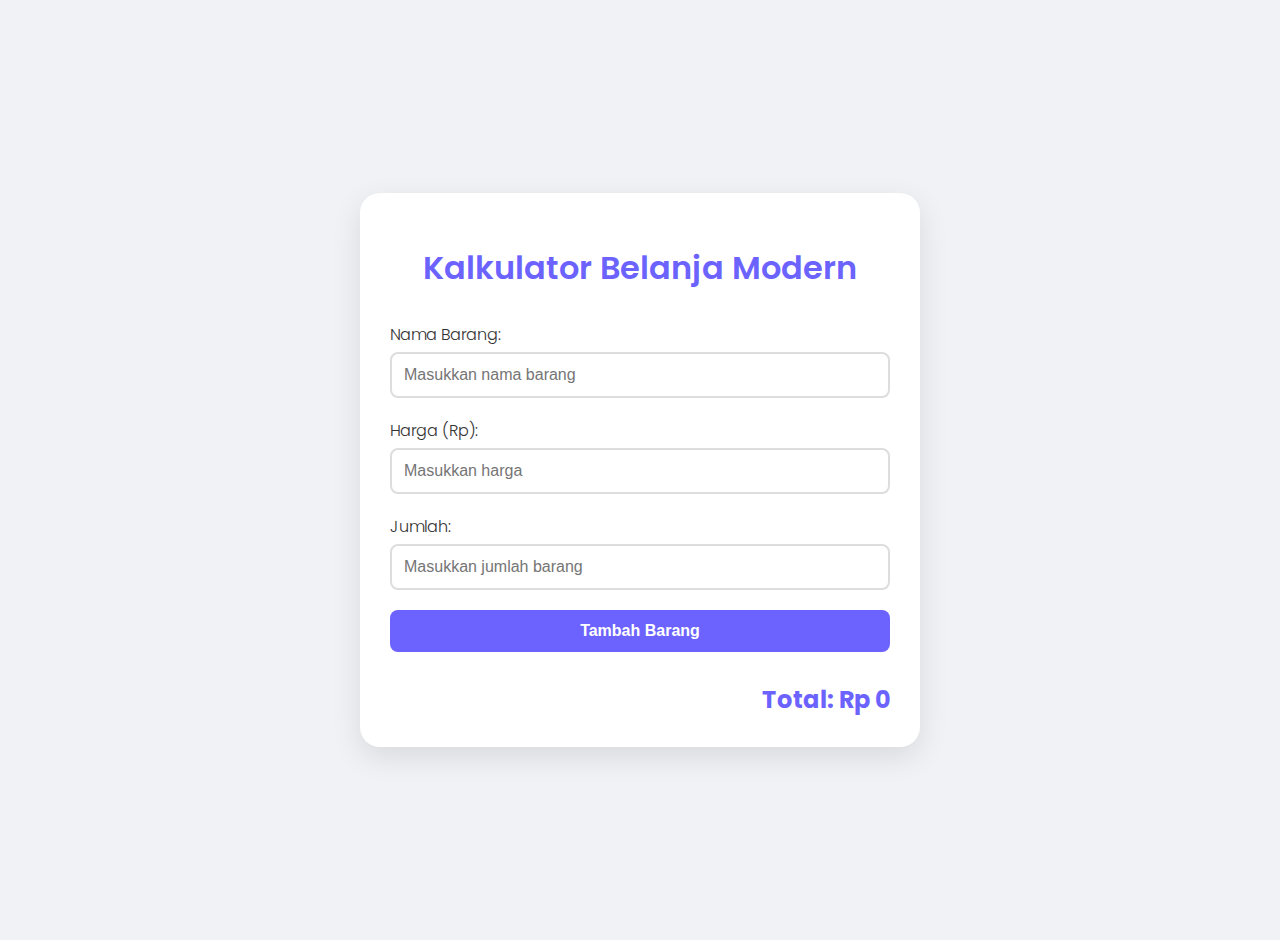
<file: cal-mart.html>
<!DOCTYPE html>
<html lang="id">
<head>
    <meta charset="UTF-8">
    <meta name="viewport" content="width=device-width, initial-scale=1.0">
    <title>Kalkulator Belanja Toko Modern</title>
    <style>
        @import url('https://fonts.googleapis.com/css2?family=Poppins:wght@300;400;600&display=swap');

        :root {
            --primary-color: #6C63FF;
            --secondary-color: #FF6584;
            --background-color: #F0F2F5;
            --text-color: #333;
            --card-color: #FFFFFF;
        }

        body {
            font-family: 'Poppins', sans-serif;
            background-color: var(--background-color);
            margin: 0;
            padding: 20px;
            display: flex;
            justify-content: center;
            align-items: center;
            min-height: 100vh;
            color: var(--text-color);
        }

        .container {
            background-color: var(--card-color);
            border-radius: 20px;
            padding: 30px;
            box-shadow: 0 10px 30px rgba(0,0,0,0.1);
            width: 100%;
            max-width: 500px;
            transition: all 0.3s ease;
        }

        .container:hover {
            transform: translateY(-5px);
            box-shadow: 0 15px 35px rgba(0,0,0,0.2);
        }

        h1 {
            color: var(--primary-color);
            text-align: center;
            margin-bottom: 30px;
            font-weight: 600;
        }

        .input-group {
            margin-bottom: 20px;
            position: relative;
        }

        label {
            display: block;
            margin-bottom: 5px;
            color: var(--text-color);
            font-weight: 300;
        }

        input {
            width: 100%;
            padding: 12px;
            border: 2px solid #ddd;
            border-radius: 8px;
            box-sizing: border-box;
            font-size: 16px;
            transition: all 0.3s ease;
        }

        input:focus {
            border-color: var(--primary-color);
            outline: none;
            box-shadow: 0 0 0 3px rgba(108, 99, 255, 0.2);
        }

        button {
            background-color: var(--primary-color);
            color: white;
            border: none;
            padding: 12px 20px;
            border-radius: 8px;
            cursor: pointer;
            width: 100%;
            font-size: 16px;
            transition: all 0.3s ease;
            font-weight: 600;
        }

        button:hover {
            background-color: #5A52D5;
            transform: translateY(-2px);
            box-shadow: 0 5px 15px rgba(108, 99, 255, 0.4);
        }

        #itemList {
            margin-top: 30px;
        }

        .item {
            background-color: var(--background-color);
            border: 1px solid #ddd;
            padding: 15px;
            margin-bottom: 15px;
            border-radius: 8px;
            display: flex;
            justify-content: space-between;
            align-items: center;
            animation: fadeIn 0.5s ease;
        }

        @keyframes fadeIn {
            from { opacity: 0; transform: translateY(20px); }
            to { opacity: 1; transform: translateY(0); }
        }

        .item button {
            background-color: var(--secondary-color);
            padding: 8px 12px;
            font-size: 14px;
            width: auto;
        }

        .item button:hover {
            background-color: #FF4F75;
        }

        #total {
            font-weight: bold;
            text-align: right;
            margin-top: 30px;
            font-size: 24px;
            color: var(--primary-color);
        }

        @media (max-width: 600px) {
            .container {
                padding: 20px;
            }
        }
    </style>
</head>
<body>
    <div class="container">
        <h1>Kalkulator Belanja Modern</h1>
        <div class="input-group">
            <label for="itemName">Nama Barang:</label>
            <input type="text" id="itemName" placeholder="Masukkan nama barang">
        </div>
        <div class="input-group">
            <label for="itemPrice">Harga (Rp):</label>
            <input type="text" id="itemPrice" placeholder="Masukkan harga" oninput="formatPrice(this)" onblur="completePrice(this)">
        </div>
        <div class="input-group">
            <label for="itemQuantity">Jumlah:</label>
            <input type="text" id="itemQuantity" placeholder="Masukkan jumlah barang" oninput="formatQuantity(this)">
        </div>
        <button onclick="addItem()">Tambah Barang</button>
        <div id="itemList"></div>
        <div id="total">Total: Rp 0</div>
    </div>

    <script>
        let items = [];

        function formatPrice(input) {
            let value = input.value.replace(/\D/g, '');
            input.value = value ? `Rp ${parseInt(value).toLocaleString('id-ID')}` : '';
        }

        function completePrice(input) {
            let value = input.value.replace(/\D/g, '');
            if (value) {
                value = value.padEnd(3, '0');
                input.value = `Rp ${parseInt(value).toLocaleString('id-ID')}`;
            }
        }

        function formatQuantity(input) {
            let value = input.value.replace(/\D/g, '');
            input.value = value ? parseInt(value).toLocaleString('id-ID') : '';
        }

        function addItem() {
            const name = document.getElementById('itemName').value;
            const priceInput = document.getElementById('itemPrice').value;
            const price = parseInt(priceInput.replace(/\D/g, '')) || 0;
            const quantityInput = document.getElementById('itemQuantity').value;
            const quantity = parseInt(quantityInput.replace(/\D/g, '')) || 0;

            if (name && price && quantity) {
                items.push({ name, price, quantity });
                updateItemList();
                calculateTotal();
                clearInputs();
            } else {
                alert('Mohon isi semua field dengan benar.');
            }
        }

        function updateItemList() {
            const itemList = document.getElementById('itemList');
            itemList.innerHTML = '';
            items.forEach((item, index) => {
                const itemElement = document.createElement('div');
                itemElement.classList.add('item');
                itemElement.innerHTML = `
                    <span>${item.name} - Rp ${item.price.toLocaleString('id-ID')} x ${item.quantity.toLocaleString('id-ID')}</span>
                    <span>
                        Rp ${(item.price * item.quantity).toLocaleString('id-ID')}
                        <button onclick="removeItem(${index})">Hapus</button>
                    </span>
                `;
                itemList.appendChild(itemElement);
            });
        }

        function calculateTotal() {
            const total = items.reduce((sum, item) => sum + (item.price * item.quantity), 0);
            document.getElementById('total').textContent = `Total: Rp ${total.toLocaleString('id-ID')}`;
        }

        function clearInputs() {
            document.getElementById('itemName').value = '';
            document.getElementById('itemPrice').value = '';
            document.getElementById('itemQuantity').value = '';
        }

        function removeItem(index) {
            items.splice(index, 1);
            updateItemList();
            calculateTotal();
        }
    </script>
</body>
</html>
</file>
